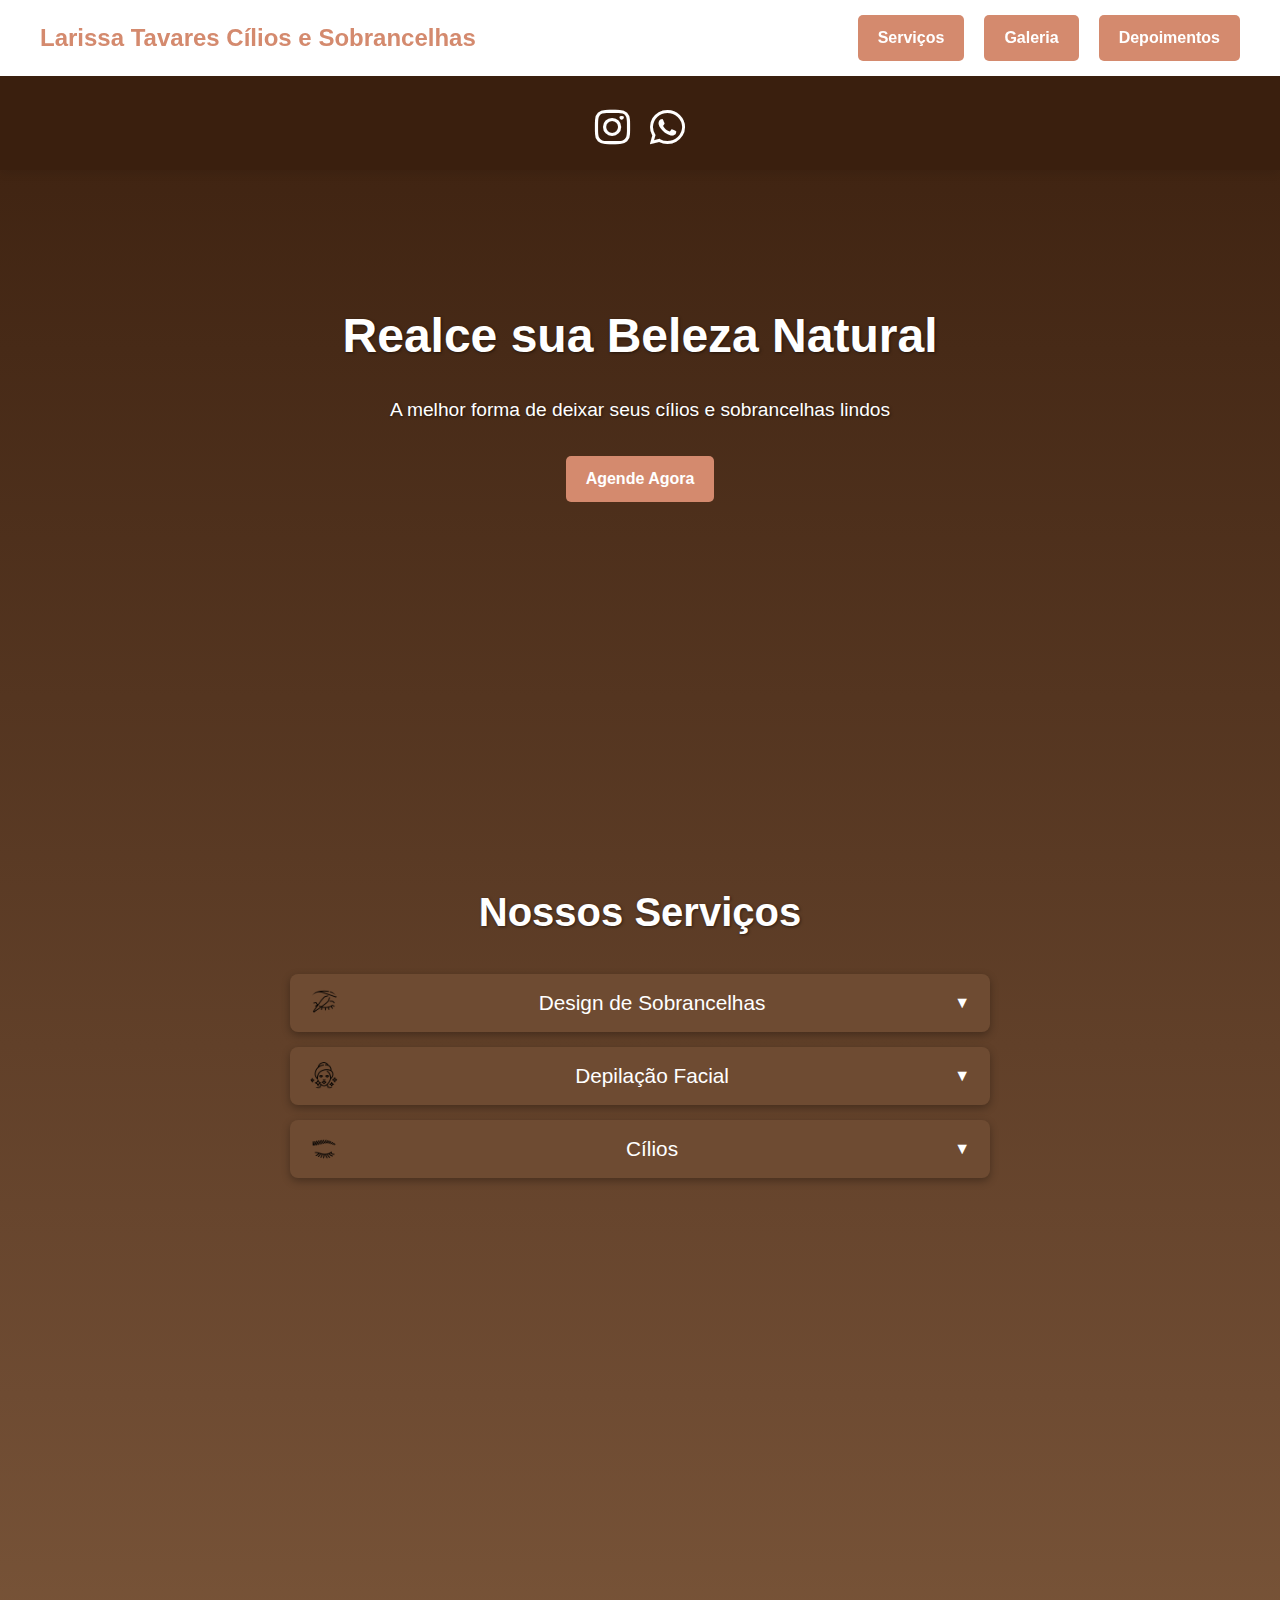
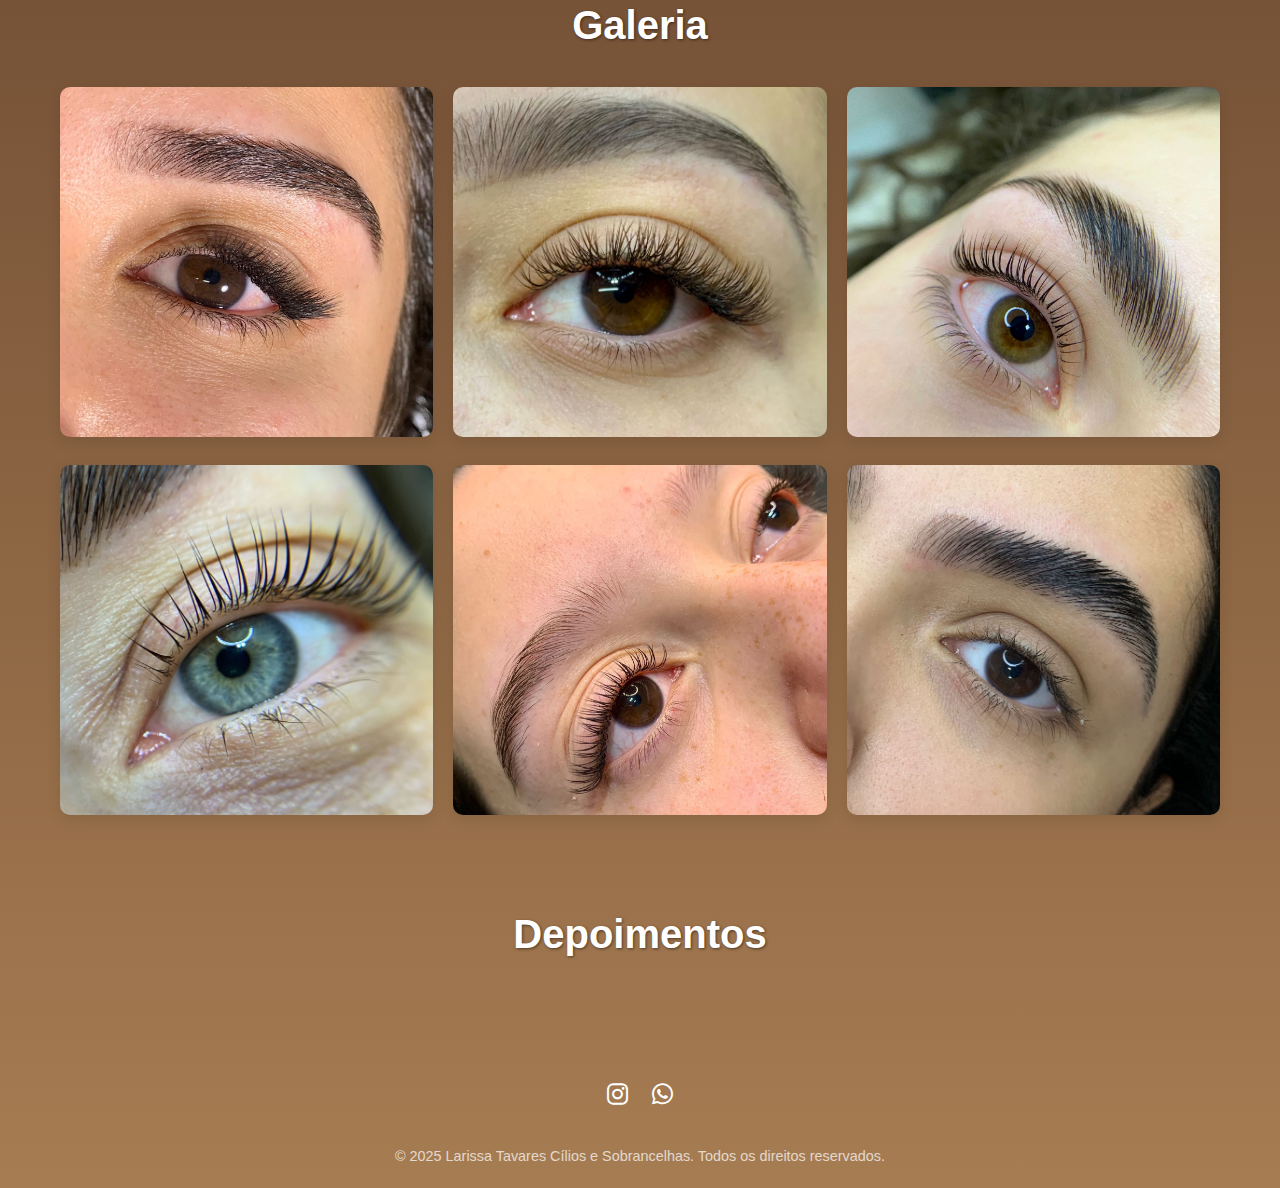
<file: index.html>
<!DOCTYPE html>
<html lang="pt-BR">
<head>
    <meta charset="UTF-8">
    <meta name="viewport" content="width=device-width, initial-scale=1.0">
    <title>Meu Salão de Beleza</title>
    <link rel="stylesheet" href="https://cdnjs.cloudflare.com/ajax/libs/font-awesome/6.0.0-beta3/css/all.min.css">
    <link rel="stylesheet" href="style.css">
</head>




<body>

    <!-- Cabeçalho -->
    <header>
        <div class="container header-container">
            <div class="logo">Larissa Tavares Cílios e Sobrancelhas</div>
            <nav>
                <ul>                    
                    <li><a href="#serviços" class="btn">Serviços</a></li>                    
                    <li><a href="#galeria" class="btn">Galeria</a></li>                    
                    <li><a href="#depoimentos" class="btn">Depoimentos</a></li>
                     
                </ul>
            </nav>
        </div>
        <div class="top-icons">
  <a href="https://www.instagram.com/sobrancelhaslarissatavares/" target="_blank">
    <i class="fab fa-instagram"></i>
  </a>
  <a href="https://wa.me/67996809765?text=Olá%2C+gostaria+de+agendar+um+horário." target="_blank">
    <i class="fab fa-whatsapp"></i>
  </a>
</div>
    </header>

    <!-- Banner Hero -->
    <section class="hero">
        <div class="container hero-content">
            <h1>Realce sua Beleza Natural</h1>
            <p>A melhor forma de deixar seus cílios e sobrancelhas lindos</p>
            <a href="https://wa.me/67996809765?text=Olá%2C+gostaria+de+agendar+um+horário." target="_blank" class="btn">Agende Agora</a>

        </div>
    </section>

<section id="serviços" class="services">
  <div class="accordion">
    <section class="services">
  <h2 class="section-title">Nossos Serviços</h2>

  <div class="accordion">

    <!-- Design de Sobrancelhas -->
    <div class="accordion-item">
      <button class="accordion-header">
        <img src="imagens/sobrancelha.png" alt="Design de Sobrancelhas" class="icon-img">
        Design de Sobrancelhas
        <span class="arrow">▼</span>
      </button>
      <div class="accordion-content">
        <ul>
          <li><span class="service-name">Design simples</span><span class="service-price">R$45,00</span></li>
          <li><span class="service-name">Design com henna</span><span class="service-price">R$60,00</span></li>
             <li><span class="service-name">Brow lamination</span><span class="service-price">R$150,00</span></li>
          <li><span class="service-name">Design com tintura</span><span class="service-price">R$70,00</span></li>
          <li><span class="service-name">Aplicação henna</span><span class="service-price">R$30,00</span></li>
          <li><span class="service-name">Aplicação tintura</span><span class="service-price">R$40,00</span></li>
        </ul>
      </div>
    </div>

    <!-- Depilação Facial -->
    <div class="accordion-item">
      <button class="accordion-header">
        <img src="imagens/rosto.png" alt="Depilação Facial" class="icon-img">
        Depilação Facial
        <span class="arrow">▼</span>
      </button>
      <div class="accordion-content">
        <ul>
          <li><span class="service-name">Buço linha</span><span class="service-price">R$12,00</span></li>
          <li><span class="service-name">Rosto linha</span><span class="service-price">R$60,00</span></li>
        </ul>
      </div>
    </div>

    <!-- Cílios -->
    <div class="accordion-item">
      <button class="accordion-header">
        <img src="imagens/cilios.png" alt="Cílios" class="icon-img">
        Cílios
        <span class="arrow">▼</span>
      </button>
      <div class="accordion-content">
        <ul>
          <li><span class="service-name">Lash lifting</span><span class="service-price">R$130,00</span></li>         
          <li><span class="service-name">Cílios fio a fio</span><span class="service-price">R$150,00</span></li>
          <li><span class="service-name">Volume brasileiro</span><span class="service-price">R$170,00</span></li>
          <li><span class="service-name">Hyper express</span><span class="service-price">R$180,00</span></li>
          <li><span class="service-name">Hyper full</span><span class="service-price">R$230,00</span></li>
          <li><span class="service-name">Cílios efeito sirena</span><span class="service-price">R$130,00</span></li>
          <li><span class="service-name">Remover extensão cílios</span><span class="service-price">R$30,00</span></li>
        </ul>
      </div>
    </div>

  </div>
</section>


  </div>
</section>
    <!-- Galeria -->
<section  id="galeria" class="gallery">
  <div class="container">
    <h2 class="section-title">Galeria</h2>
    <div class="gallery-grid">
      <div class="gallery-item">
        <img src="imagens/imagem1.jpg" alt="Foto 1">
      </div>
      <div class="gallery-item">
        <img src="imagens/imagem.jpg" alt="Foto 2">
      </div>
      <div class="gallery-item">
        <img src="imagens/imagem2.jpg" alt="Foto 3">
      </div>
      <div class="gallery-item">
        <img src="imagens/imagem4.jpg" alt="Foto 4">
      </div>
      <div class="gallery-item">
        <img src="imagens/imagem5.jpg" alt="Foto 5">
      </div>
      <div class="gallery-item">
        <img src="imagens/imagem6.jpg" alt="Foto 6">
      </div>
    </div>
  </div>
</section>


  <!-- Depoimentos -->
<section id="depoimentos" class="testimonials">
  <div class="container">
    <h2 class="section-title">Depoimentos</h2>
    <!-- Elfsight Google Reviews -->
    <script src="https://static.elfsight.com/platform/platform.js" async></script>
    <div class="elfsight-app-b627c750-08d9-4a60-b99e-ce5bca810e19" data-elfsight-app-lazy></div>

  </div>
</section>


    <!-- Rodapé -->
    <footer>
        <div class="container">
            <div class="footer-links">
             
            </div>
            <div class="social-icons">
                <a href="https://www.instagram.com/sobrancelhaslarissatavares/"target="_blank"><i class="fab fa-instagram"></i></a>                
                <a href="https://wa.me/67996809765?text=Olá%2C+gostaria+de+agendar+um+horário." target="_blank""><i class="fab fa-whatsapp"></i></a>
            </div>
            <p class="copyright">&copy; 2025 Larissa Tavares Cílios e Sobrancelhas. Todos os direitos reservados.</p>
        </div>
    </footer>
    <script src="javascript.js"></script>
</body>
</html>
</file>
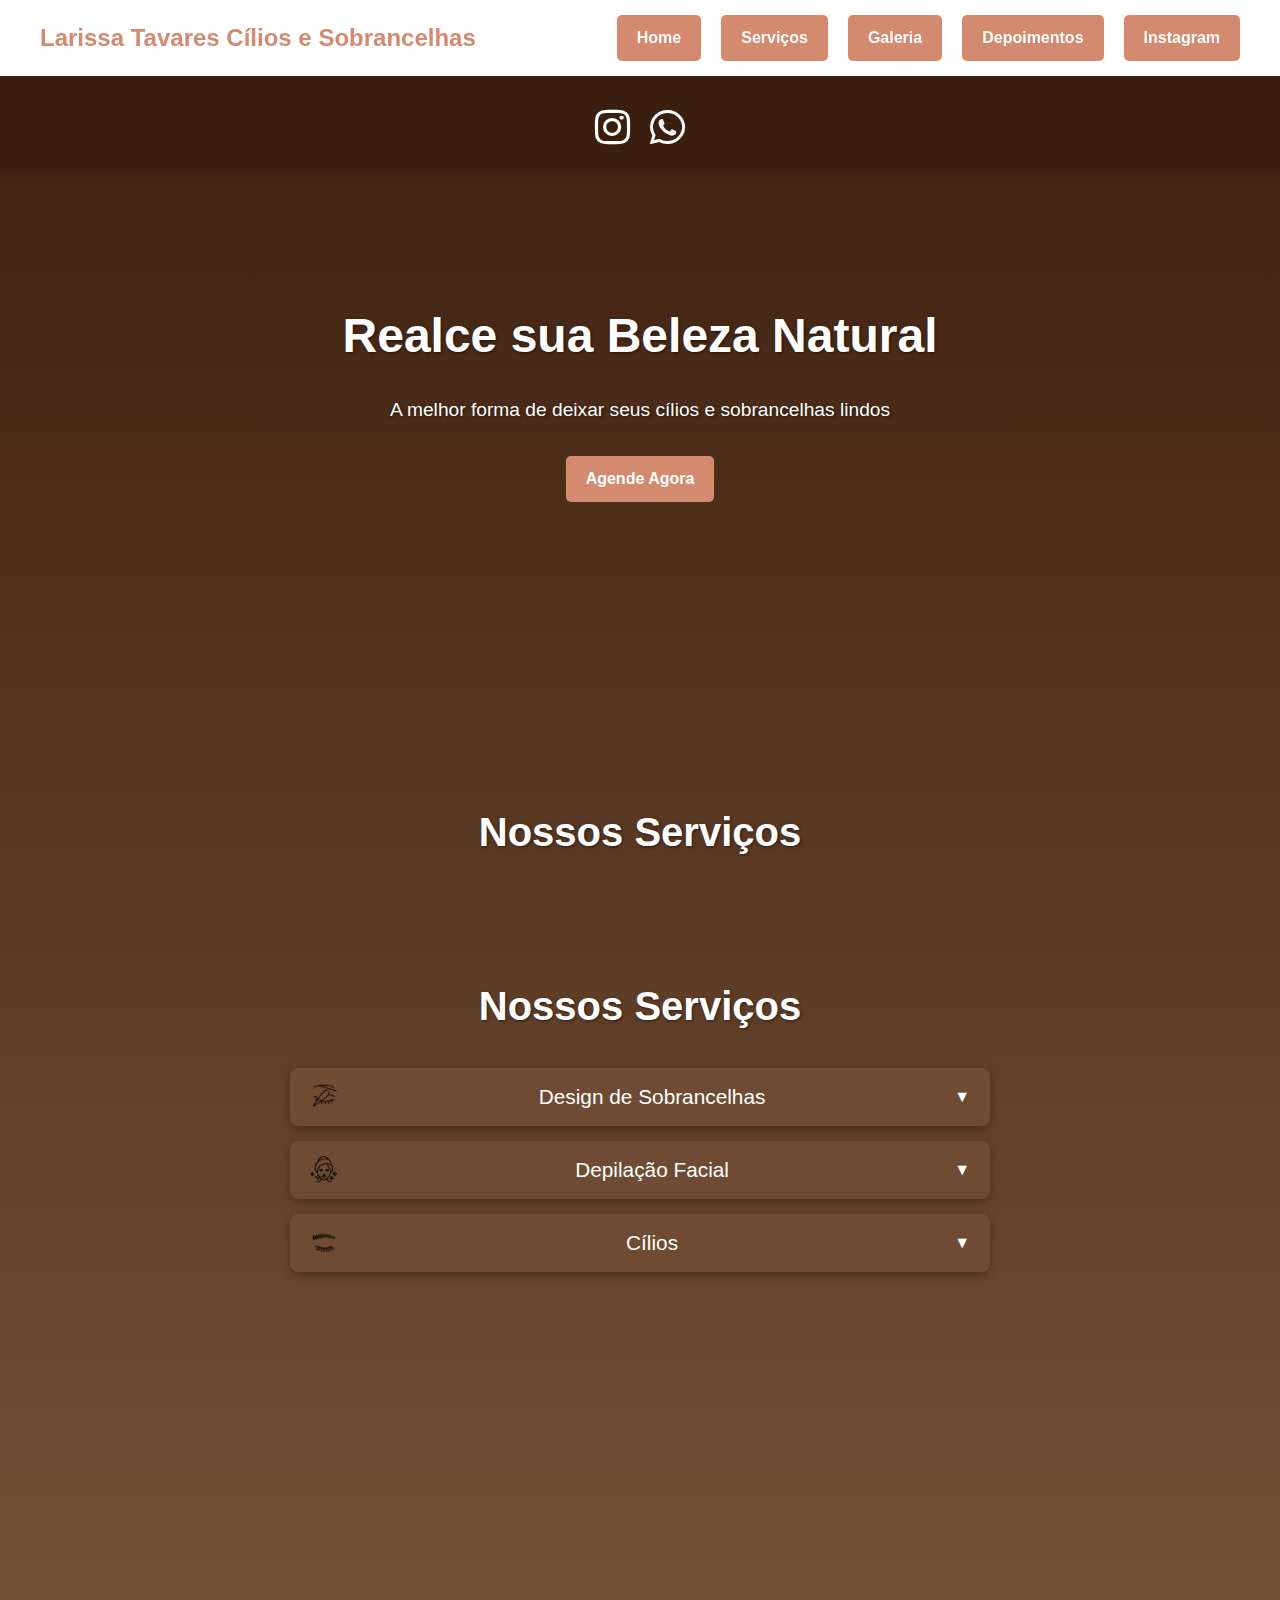
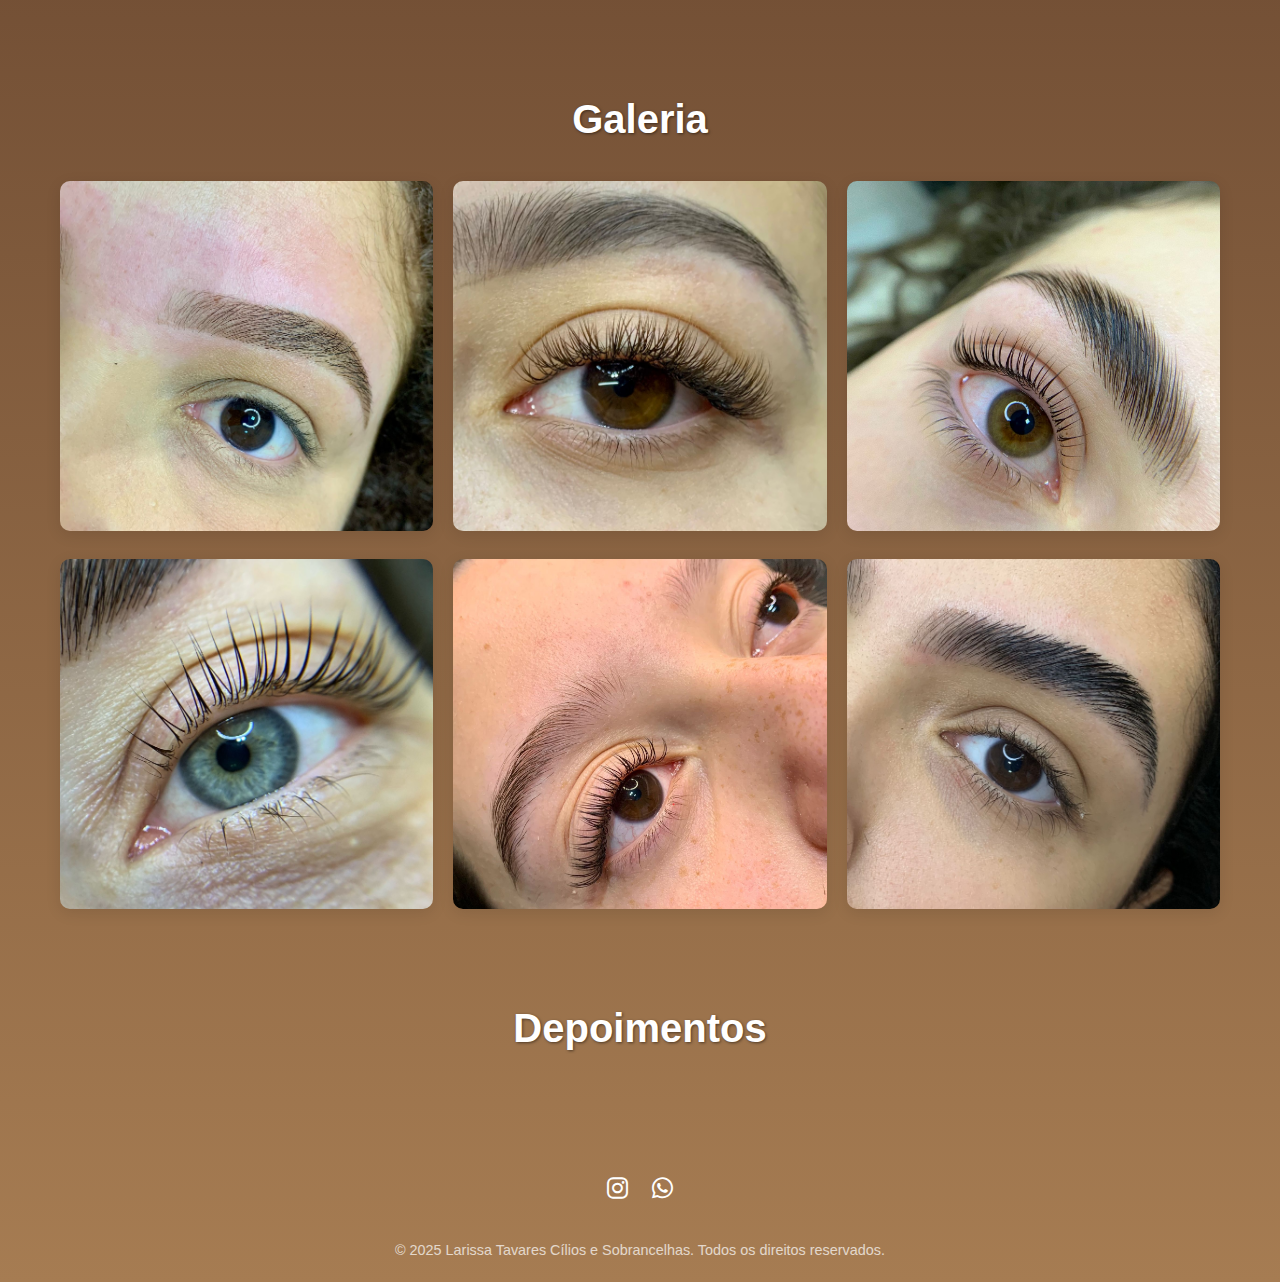
<file: Site Larissa/index.html>
<!DOCTYPE html>
<html lang="pt-BR">
<head>
    <meta charset="UTF-8">
    <meta name="viewport" content="width=device-width, initial-scale=1.0">
    <title>Meu Salão de Beleza</title>
    <link rel="stylesheet" href="https://cdnjs.cloudflare.com/ajax/libs/font-awesome/6.0.0-beta3/css/all.min.css">
    <link rel="stylesheet" href="style.css">
</head>




<body>

    <!-- Cabeçalho -->
    <header>
        <div class="container header-container">
            <div class="logo">Larissa Tavares Cílios e Sobrancelhas</div>
            <nav>
                <ul>
                    <li><a href="#" class="btn">Home</a></li>
                    <li><a href="#serviços" class="btn">Serviços</a></li>                    
                    <li><a href="#galeria" class="btn">Galeria</a></li>                    
                     <li><a href="#depoimentos" class="btn">Depoimentos</a></li>
                     <li><a href="https://www.instagram.com/sobrancelhaslarissatavares/" target="_blank" class="btn">Instagram</a></li>
                </ul>
            </nav>
        </div>
        <div class="top-icons">
  <a href="https://www.instagram.com/sobrancelhaslarissatavares/" target="_blank">
    <i class="fab fa-instagram"></i>
  </a>
  <a href="https://wa.me/67996809765?text=Olá%2C+gostaria+de+agendar+um+horário." target="_blank">
    <i class="fab fa-whatsapp"></i>
  </a>
</div>
    </header>

    <!-- Banner Hero -->
    <section class="hero">
        <div class="container hero-content">
            <h1>Realce sua Beleza Natural</h1>
            <p>A melhor forma de deixar seus cílios e sobrancelhas lindos</p>
            <a href="https://wa.me/67996809765?text=Olá%2C+gostaria+de+agendar+um+horário." target="_blank" class="btn">Agende Agora</a>

        </div>
    </section>

<section id="serviços" class="services">
  <h2 class="section-title">Nossos Serviços</h2>

  <div class="accordion">

    <section class="services">
  <h2 class="section-title">Nossos Serviços</h2>

  <div class="accordion">

    <!-- Design de Sobrancelhas -->
    <div class="accordion-item">
      <button class="accordion-header">
        <img src="imagens/sobrancelha.png" alt="Design de Sobrancelhas" class="icon-img">
        Design de Sobrancelhas
        <span class="arrow">▼</span>
      </button>
      <div class="accordion-content">
        <ul>
          <li><span class="service-name">Design simples</span><span class="service-price">R$45,00</span></li>
          <li><span class="service-name">Design com henna</span><span class="service-price">R$60,00</span></li>
          <li><span class="service-name">Design com tintura</span><span class="service-price">R$70,00</span></li>
          <li><span class="service-name">Aplicação henna</span><span class="service-price">R$30,00</span></li>
          <li><span class="service-name">Aplicação tintura</span><span class="service-price">R$40,00</span></li>
        </ul>
      </div>
    </div>

    <!-- Depilação Facial -->
    <div class="accordion-item">
      <button class="accordion-header">
        <img src="imagens/rosto.png" alt="Depilação Facial" class="icon-img">
        Depilação Facial
        <span class="arrow">▼</span>
      </button>
      <div class="accordion-content">
        <ul>
          <li><span class="service-name">Buço linha</span><span class="service-price">R$12,00</span></li>
          <li><span class="service-name">Rosto linha</span><span class="service-price">R$60,00</span></li>
        </ul>
      </div>
    </div>

    <!-- Cílios -->
    <div class="accordion-item">
      <button class="accordion-header">
        <img src="imagens/cilios.png" alt="Cílios" class="icon-img">
        Cílios
        <span class="arrow">▼</span>
      </button>
      <div class="accordion-content">
        <ul>
          <li><span class="service-name">Lash lifting</span><span class="service-price">R$130,00</span></li>
          <li><span class="service-name">Brow lamination</span><span class="service-price">R$150,00</span></li>
          <li><span class="service-name">Cílios fio a fio</span><span class="service-price">R$150,00</span></li>
          <li><span class="service-name">Volume brasileiro</span><span class="service-price">R$170,00</span></li>
          <li><span class="service-name">Hyper express</span><span class="service-price">R$180,00</span></li>
          <li><span class="service-name">Hyper full</span><span class="service-price">R$230,00</span></li>
          <li><span class="service-name">Cílios efeito sirena</span><span class="service-price">R$130,00</span></li>
          <li><span class="service-name">Remover extensão cílios</span><span class="service-price">R$30,00</span></li>
        </ul>
      </div>
    </div>

  </div>
</section>


  </div>
</section>
    <!-- Galeria -->
<section  id="galeria" class="gallery">
  <div class="container">
    <h2 class="section-title">Galeria</h2>
    <div class="gallery-grid">
      <div class="gallery-item">
        <img src="imagens/imagem1.jpg" alt="Foto 1">
      </div>
      <div class="gallery-item">
        <img src="imagens/imagem.jpg" alt="Foto 2">
      </div>
      <div class="gallery-item">
        <img src="imagens/imagem2.jpg" alt="Foto 3">
      </div>
      <div class="gallery-item">
        <img src="imagens/imagem4.jpg" alt="Foto 4">
      </div>
      <div class="gallery-item">
        <img src="imagens/imagem5.jpg" alt="Foto 5">
      </div>
      <div class="gallery-item">
        <img src="imagens/imagem6.jpg" alt="Foto 6">
      </div>
    </div>
  </div>
</section>


  <!-- Depoimentos -->
<section id="depoimentos" class="testimonials">
  <div class="container">
    <h2 class="section-title">Depoimentos</h2>
    <!-- Elfsight Google Reviews -->
    <script src="https://static.elfsight.com/platform/platform.js" async></script>
    <div class="elfsight-app-b627c750-08d9-4a60-b99e-ce5bca810e19" data-elfsight-app-lazy></div>

  </div>
</section>


    <!-- Rodapé -->
    <footer>
        <div class="container">
            <div class="footer-links">
             
            </div>
            <div class="social-icons">
                <a href="https://www.instagram.com/sobrancelhaslarissatavares/"target="_blank"><i class="fab fa-instagram"></i></a>                
                <a href="https://wa.me/67996809765?text=Olá%2C+gostaria+de+agendar+um+horário." target="_blank""><i class="fab fa-whatsapp"></i></a>
            </div>
            <p class="copyright">&copy; 2025 Larissa Tavares Cílios e Sobrancelhas. Todos os direitos reservados.</p>
        </div>
    </footer>
    <script src="javascript.js"></script>
</body>
</html>
</file>
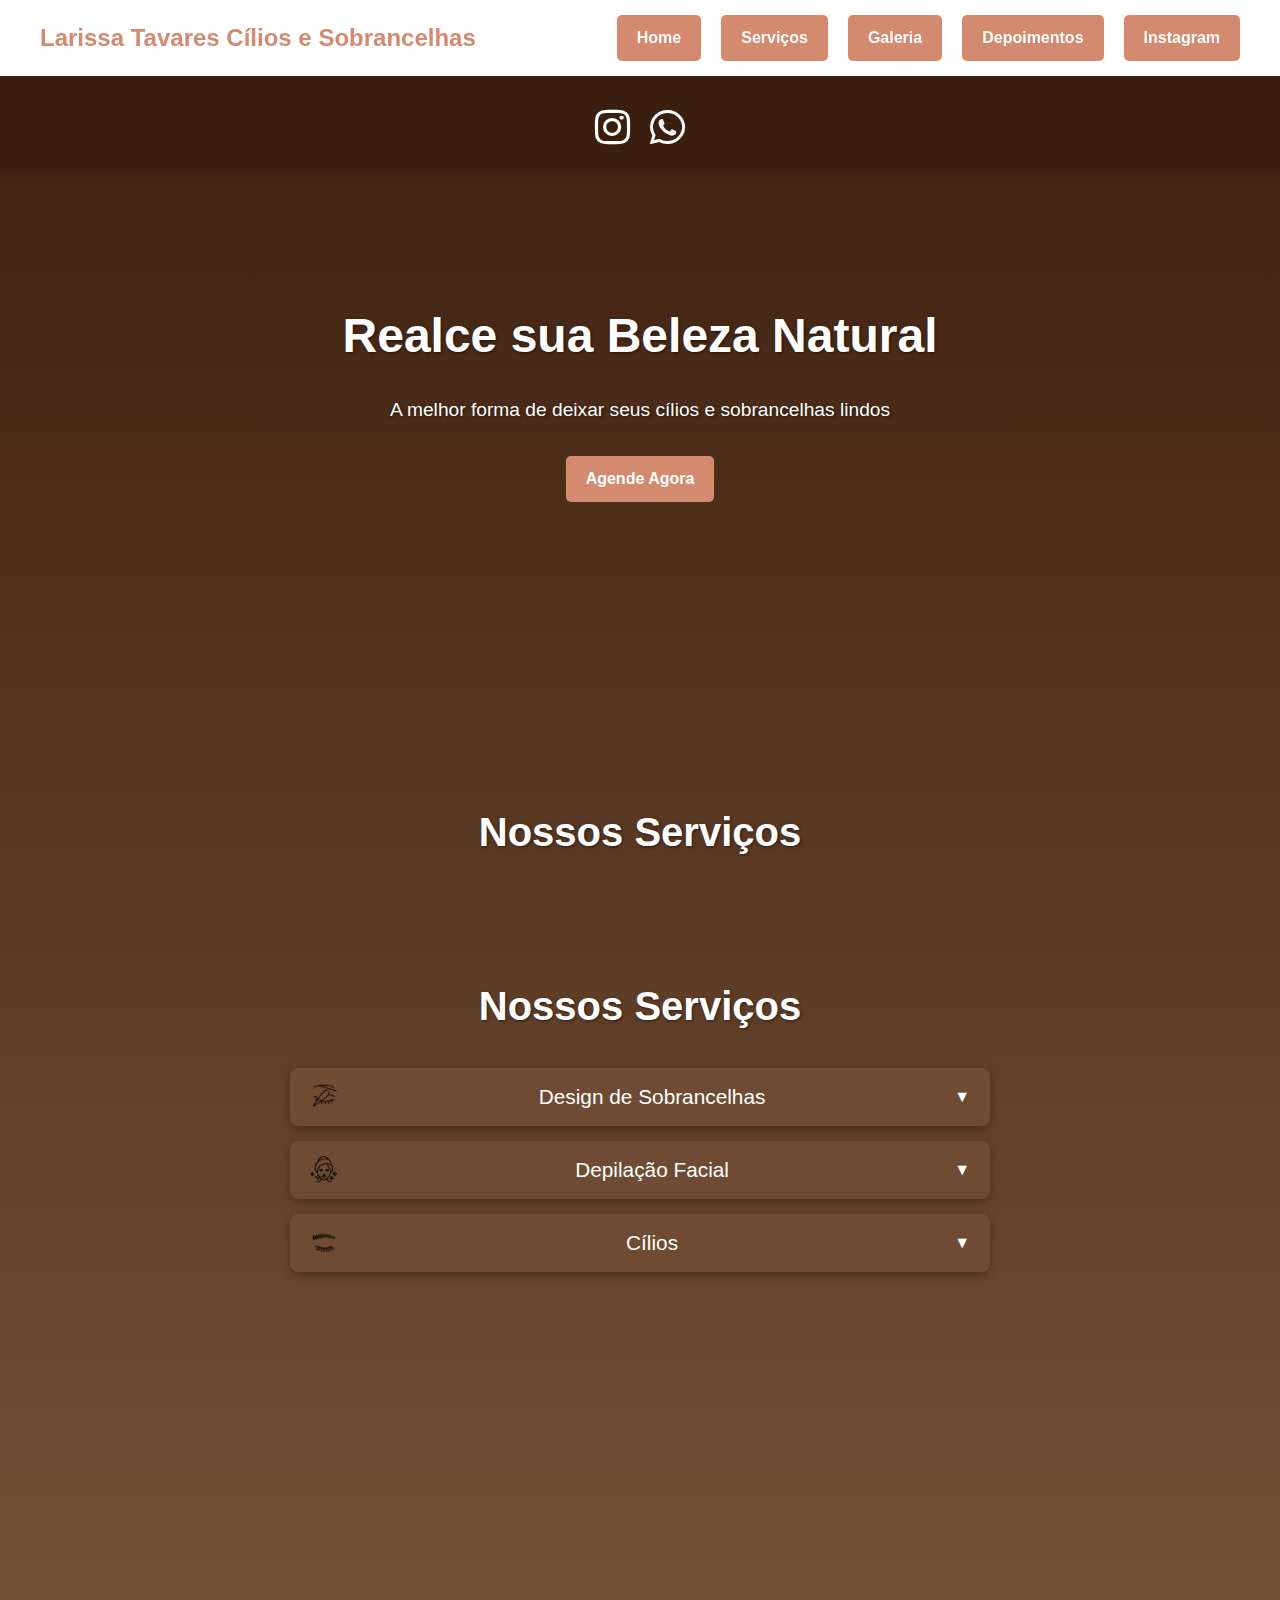
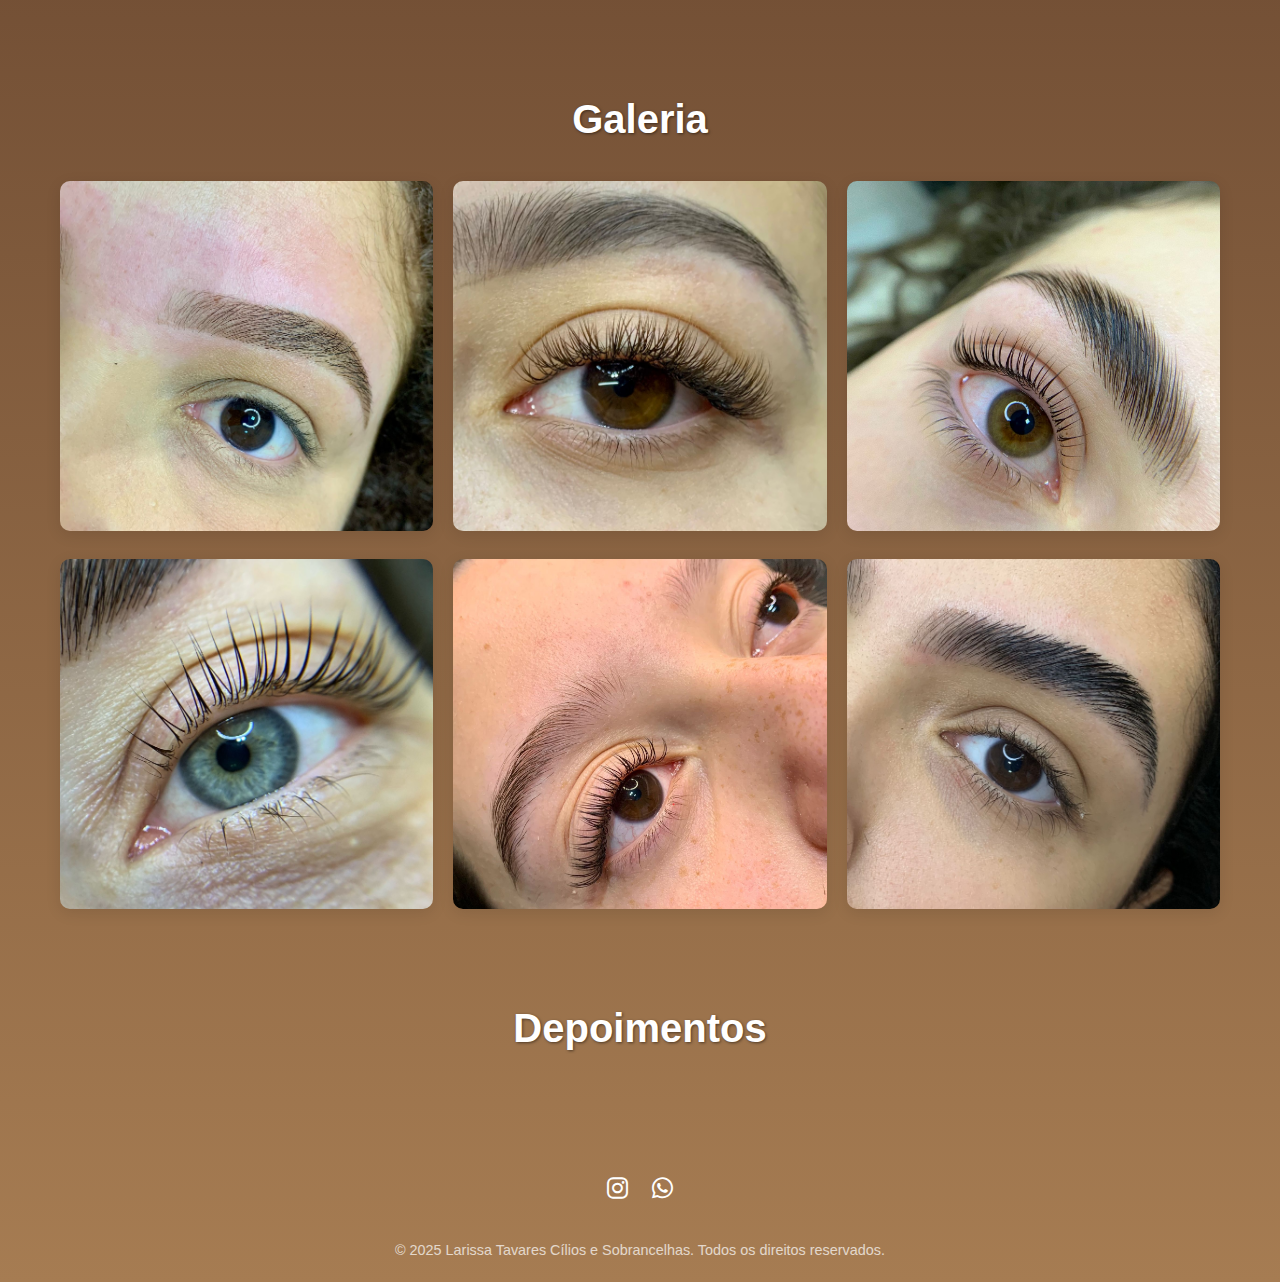
<file: Site Larissa/site larissa.html>
<!DOCTYPE html>
<html lang="pt-BR">
<head>
    <meta charset="UTF-8">
    <meta name="viewport" content="width=device-width, initial-scale=1.0">
    <title>Meu Salão de Beleza</title>
    <link rel="stylesheet" href="https://cdnjs.cloudflare.com/ajax/libs/font-awesome/6.0.0-beta3/css/all.min.css">
    <link rel="stylesheet" href="style.css">
</head>




<body>

    <!-- Cabeçalho -->
    <header>
        <div class="container header-container">
            <div class="logo">Larissa Tavares Cílios e Sobrancelhas</div>
            <nav>
                <ul>
                    <li><a href="#" class="btn">Home</a></li>
                    <li><a href="#serviços" class="btn">Serviços</a></li>                    
                    <li><a href="#galeria" class="btn">Galeria</a></li>                    
                     <li><a href="#depoimentos" class="btn">Depoimentos</a></li>
                     <li><a href="https://www.instagram.com/sobrancelhaslarissatavares/" target="_blank" class="btn">Instagram</a></li>
                </ul>
            </nav>
        </div>
        <div class="top-icons">
  <a href="https://www.instagram.com/sobrancelhaslarissatavares/" target="_blank">
    <i class="fab fa-instagram"></i>
  </a>
  <a href="https://wa.me/67996809765?text=Olá%2C+gostaria+de+agendar+um+horário." target="_blank">
    <i class="fab fa-whatsapp"></i>
  </a>
</div>
    </header>

    <!-- Banner Hero -->
    <section class="hero">
        <div class="container hero-content">
            <h1>Realce sua Beleza Natural</h1>
            <p>A melhor forma de deixar seus cílios e sobrancelhas lindos</p>
            <a href="https://wa.me/67996809765?text=Olá%2C+gostaria+de+agendar+um+horário." target="_blank" class="btn">Agende Agora</a>

        </div>
    </section>

<section id="serviços" class="services">
  <h2 class="section-title">Nossos Serviços</h2>

  <div class="accordion">

    <section class="services">
  <h2 class="section-title">Nossos Serviços</h2>

  <div class="accordion">

    <!-- Design de Sobrancelhas -->
    <div class="accordion-item">
      <button class="accordion-header">
        <img src="imagens/sobrancelha.png" alt="Design de Sobrancelhas" class="icon-img">
        Design de Sobrancelhas
        <span class="arrow">▼</span>
      </button>
      <div class="accordion-content">
        <ul>
          <li><span class="service-name">Design simples</span><span class="service-price">R$45,00</span></li>
          <li><span class="service-name">Design com henna</span><span class="service-price">R$60,00</span></li>
          <li><span class="service-name">Design com tintura</span><span class="service-price">R$70,00</span></li>
          <li><span class="service-name">Aplicação henna</span><span class="service-price">R$30,00</span></li>
          <li><span class="service-name">Aplicação tintura</span><span class="service-price">R$40,00</span></li>
        </ul>
      </div>
    </div>

    <!-- Depilação Facial -->
    <div class="accordion-item">
      <button class="accordion-header">
        <img src="imagens/rosto.png" alt="Depilação Facial" class="icon-img">
        Depilação Facial
        <span class="arrow">▼</span>
      </button>
      <div class="accordion-content">
        <ul>
          <li><span class="service-name">Buço linha</span><span class="service-price">R$12,00</span></li>
          <li><span class="service-name">Rosto linha</span><span class="service-price">R$60,00</span></li>
        </ul>
      </div>
    </div>

    <!-- Cílios -->
    <div class="accordion-item">
      <button class="accordion-header">
        <img src="imagens/cilios.png" alt="Cílios" class="icon-img">
        Cílios
        <span class="arrow">▼</span>
      </button>
      <div class="accordion-content">
        <ul>
          <li><span class="service-name">Lash lifting</span><span class="service-price">R$130,00</span></li>
          <li><span class="service-name">Brow lamination</span><span class="service-price">R$150,00</span></li>
          <li><span class="service-name">Cílios fio a fio</span><span class="service-price">R$150,00</span></li>
          <li><span class="service-name">Volume brasileiro</span><span class="service-price">R$170,00</span></li>
          <li><span class="service-name">Hyper express</span><span class="service-price">R$180,00</span></li>
          <li><span class="service-name">Hyper full</span><span class="service-price">R$230,00</span></li>
          <li><span class="service-name">Cílios efeito sirena</span><span class="service-price">R$130,00</span></li>
          <li><span class="service-name">Remover extensão cílios</span><span class="service-price">R$30,00</span></li>
        </ul>
      </div>
    </div>

  </div>
</section>


  </div>
</section>
    <!-- Galeria -->
<section  id="galeria" class="gallery">
  <div class="container">
    <h2 class="section-title">Galeria</h2>
    <div class="gallery-grid">
      <div class="gallery-item">
        <img src="imagens/imagem1.jpg" alt="Foto 1">
      </div>
      <div class="gallery-item">
        <img src="imagens/imagem.jpg" alt="Foto 2">
      </div>
      <div class="gallery-item">
        <img src="imagens/imagem2.jpg" alt="Foto 3">
      </div>
      <div class="gallery-item">
        <img src="imagens/imagem4.jpg" alt="Foto 4">
      </div>
      <div class="gallery-item">
        <img src="imagens/imagem5.jpg" alt="Foto 5">
      </div>
      <div class="gallery-item">
        <img src="imagens/imagem6.jpg" alt="Foto 6">
      </div>
    </div>
  </div>
</section>


  <!-- Depoimentos -->
<section id="depoimentos" class="testimonials">
  <div class="container">
    <h2 class="section-title">Depoimentos</h2>
    <!-- Elfsight Google Reviews -->
    <script src="https://static.elfsight.com/platform/platform.js" async></script>
    <div class="elfsight-app-b627c750-08d9-4a60-b99e-ce5bca810e19" data-elfsight-app-lazy></div>

  </div>
</section>


    <!-- Rodapé -->
    <footer>
        <div class="container">
            <div class="footer-links">
             
            </div>
            <div class="social-icons">
                <a href="https://www.instagram.com/sobrancelhaslarissatavares/"target="_blank"><i class="fab fa-instagram"></i></a>                
                <a href="https://wa.me/67996809765?text=Olá%2C+gostaria+de+agendar+um+horário." target="_blank""><i class="fab fa-whatsapp"></i></a>
            </div>
            <p class="copyright">&copy; 2025 Larissa Tavares Cílios e Sobrancelhas. Todos os direitos reservados.</p>
        </div>
    </footer>
    <script src="javascript.js"></script>
</body>
</html>
</file>
<file: style.css>
/* Reset e Estilos Gerais */
* {
    margin: 0;
    padding: 0;
    box-sizing: border-box;
    font-family: 'Arial', sans-serif;
}

html {
  scroll-behavior: smooth;
}


body {
    background: linear-gradient(to bottom, #3a1f0e, #6e4b32, #a67c52);
    color: #fff; /* Texto branco para melhor contraste */
    line-height: 1.6;
    min-height: 100vh; /* Garante que o gradiente cubra toda a tela */
}

a {
    text-decoration: none;
    color: #d48a6e; /* Cor rosa/claro do Salão Moca Bonita */
}

.container {
    max-width: 1200px;
    margin: 0 auto;
    padding: 0 20px;
}

.btn {
    display: inline-block;
    background: #d48a6e;
    color: #fff;
    padding: 10px 20px;
    border-radius: 5px;
    font-weight: bold;
    transition: background 0.3s;
}

.btn:hover {
    background: #c07a60;
}

/* Cabeçalho */
header {
    background: #fff;
    box-shadow: 0 2px 10px rgba(0, 0, 0, 0.1);
    position: fixed;
    width: 100%;
    z-index: 1000;
}

.header-container {
    display: flex;
    justify-content: space-between;
    align-items: center;
    padding: 15px 0;
}

.logo {
    font-size: 24px;
    font-weight: bold;
    color: #d48a6e;
}

nav ul {
    display: flex;
    list-style: none;
}

nav ul li {
    margin-left: 20px;
}

nav ul li a:hover {
    color: #c07a60;
}

/* Banner Hero */
.hero {
    background: url('https://via.placeholder.com/1920x800') no-repeat center center/cover;
    height: 80vh;
    display: flex;
    align-items: center;
    text-align: center;
    color: #fff;
    padding-top: 80px; /* Compensa o header fixo */
}

.hero-content {
    max-width: 800px;
    margin: 0 auto;
}

.hero h1 {
    font-size: 3rem;
    margin-bottom: 20px;
    color: #fff;
    text-shadow: 1px 1px 3px rgba(0, 0, 0, 0.5); /* Sombra para legibilidade */
}

.hero p {
    font-size: 1.2rem;
    margin-bottom: 30px;
    color: #fff;
    text-shadow: 1px 1px 3px rgba(0, 0, 0, 0.5); /* Sombra para legibilidade */
}

/* Seção Serviços */
.services {
    padding: 80px 0;
    text-align: center;
}

.section-title {
    font-size: 2.5rem;
    margin-bottom: 50px;    
    color: #fff;
    text-shadow: 1px 1px 3px rgba(0, 0, 0, 0.5); /* Sombra para legibilidade */
}

.services-grid {
    display: grid;
    grid-template-columns: repeat(auto-fit, minmax(300px, 1fr));
    gap: 30px;
}

.service-card {
    background: #eeaaaa;
    padding: 30px;
    border-radius: 10px;
    transition: transform 0.3s;
    color: black;
    
}

.service-card:hover {
    transform: translateY(-10px);
}

.service-card i {
    font-size: 3rem;
    color: #d48a6e;
    margin-bottom: 20px;
    background: rgba(255, 255, 255, 0.1);
    backdrop-filter: blur(5px); /* Efeito de vidro (opcional) */
    border: 1px solid rgba(255, 255, 255, 0.2);
}



/* Rodapé */
footer {
   
    color: #fff;
    padding: 50px 0 20px;
    text-align: center;
}

.footer-links {
    display: flex;
    justify-content: center;
    margin-bottom: 30px;
}

.footer-links a {
    color: #fff;
    margin: 0 15px;
}

.social-icons {
    margin-bottom: 30px;
}

.social-icons a {
    color: #fff;
    font-size: 1.5rem;
    margin: 0 10px;
}

.copyright {
    font-size: 0.9rem;
    opacity: 0.7;
}

.hero h1, .hero p, .section-title
 {
    color: #fff;
    text-shadow: 1px 1px 3px rgba(0, 0, 0, 0.5); /* Sombra para legibilidade */
}

.service-card img {
    width: 100px;
    height: 100px;
    object-fit: cover;
}

.gallery {
  padding: 80px 0;
  text-align: center;
  background: transparent; /* Mantém o fundo do body */
}

.gallery-grid {
  display: grid;
  grid-template-columns: repeat(auto-fit, minmax(280px, 1fr));
  gap: 20px;
  max-width: 1200px;
  margin: 0 auto;
}

.gallery-item img {
  width: 100%;
  height: 350px;
  object-fit: cover;
  border-radius: 10px;
  box-shadow: 0 4px 15px rgba(0, 0, 0, 0.1);
  transition: transform 0.3s ease;
  cursor: pointer;
}

.gallery-item img:hover {
  transform: scale(1.05);
  box-shadow: 0 8px 25px rgba(0, 0, 0, 0.2);
}

.services {
  max-width: 700px;
  margin: 0 auto 80px;
  color: #fff;
  font-family: Arial, sans-serif;
}

.section-title {
  font-size: 2.5rem;
  margin-bottom: 30px;
  text-align: center;
  text-shadow: 1px 1px 3px rgba(0,0,0,0.5);
}

.accordion-item {
  background: #6e4b32;
  border-radius: 8px;
  margin-bottom: 15px;
  overflow: hidden;
  box-shadow: 0 3px 8px rgba(0,0,0,0.3);
}

.accordion-header {
  width: 100%;
  background: none;
  border: none;
  padding: 15px 20px;
  font-size: 1.3rem;
  color: #fff;
  cursor: pointer;
  display: flex;
  align-items: center;
  justify-content: space-between;
  user-select: none;
  transition: background 0.3s ease;
}

.accordion-header:hover {
  background: #a67c52;
}

.icon {
  margin-right: 12px;
  font-size: 1.5rem;
  flex-shrink: 0;
}

.arrow {
  font-size: 1rem;
  transition: transform 0.3s ease;
}

.accordion-content {
  max-height: 0;
  overflow: hidden;
  transition: max-height 0.4s ease;
  background: #a67c52;
  padding: 0 20px;
}

.accordion-content ul {
  padding: 15px 0;
  list-style: none;
  margin: 0;
}

.accordion-content li {
  padding: 8px 0;
  border-bottom: 1px solid rgba(255,255,255,0.3);
}

.accordion-content li:last-child {
  border-bottom: none;
}

/* Quando ativo - vai rotacionar a seta e abrir conteúdo */
.accordion-item.active .accordion-content {
  max-height: 1000px; /* valor alto pra garantir abrir */
}

.accordion-item.active .arrow {
  transform: rotate(180deg);
}

.icon-img {
  width: 28px;
  height: 28px;
  margin-right: 12px;
  border-radius: 50%; /* Se quiser arredondar */
  object-fit: cover;
  flex-shrink: 0;
}
.top-icons {
  display: flex;
  justify-content: center;
  gap: 20px;
  padding: 20px 0 10px;
  background: #3a1f0e;
}

.top-icons a {
  color: #fff;
  font-size: 2.5rem;
  transition: transform 0.3s ease, color 0.3s ease;
}

.top-icons a:hover {
  color: #d48a6e;
  transform: scale(1.15);
}

.accordion-content ul {
  padding: 15px 0;
  list-style: none;
  margin: 0;
}

.accordion-content li {
  display: flex;
  justify-content: space-between;
  padding: 8px 0;
  border-bottom: 1px solid rgba(255,255,255,0.3);
}

.accordion-content li:last-child {
  border-bottom: none;
}

.service-name {
  text-align: left;
}

.service-price {
  text-align: right;
  font-weight: bold;
  color: #ffd5a3;
}

/* Menu hamburguer */
.menu-toggle {
  display: none;
  font-size: 28px;
  cursor: pointer;
  color: #5d3825;
  padding: 10px;
}

/* Responsivo */
@media (max-width: 768px) {
  nav {
    position: relative;
  }

  nav ul {
    display: none;
    flex-direction: column;
    background-color: #5d3825;
    position: absolute;
    top: 60px;
    right: 10px;
    width: 200px;
    border-radius: 8px;
    padding: 10px;
    z-index: 999;
  }

  nav ul li {
    margin: 10px 0;
  }

  nav ul.active {
    display: flex;
  }

  .menu-toggle {
    display: block;
  }

  .header-container {
    display: flex;
    justify-content: space-between;
    align-items: center;
  }
}
</file>
<file: Site Larissa/style.css>
/* Reset e Estilos Gerais */
* {
    margin: 0;
    padding: 0;
    box-sizing: border-box;
    font-family: 'Arial', sans-serif;
}

html {
  scroll-behavior: smooth;
}


body {
    background: linear-gradient(to bottom, #3a1f0e, #6e4b32, #a67c52);
    color: #fff; /* Texto branco para melhor contraste */
    line-height: 1.6;
    min-height: 100vh; /* Garante que o gradiente cubra toda a tela */
}

a {
    text-decoration: none;
    color: #d48a6e; /* Cor rosa/claro do Salão Moca Bonita */
}

.container {
    max-width: 1200px;
    margin: 0 auto;
    padding: 0 20px;
}

.btn {
    display: inline-block;
    background: #d48a6e;
    color: #fff;
    padding: 10px 20px;
    border-radius: 5px;
    font-weight: bold;
    transition: background 0.3s;
}

.btn:hover {
    background: #c07a60;
}

/* Cabeçalho */
header {
    background: #fff;
    box-shadow: 0 2px 10px rgba(0, 0, 0, 0.1);
    position: fixed;
    width: 100%;
    z-index: 1000;
}

.header-container {
    display: flex;
    justify-content: space-between;
    align-items: center;
    padding: 15px 0;
}

.logo {
    font-size: 24px;
    font-weight: bold;
    color: #d48a6e;
}

nav ul {
    display: flex;
    list-style: none;
}

nav ul li {
    margin-left: 20px;
}

nav ul li a:hover {
    color: #c07a60;
}

/* Banner Hero */
.hero {
    background: url('https://via.placeholder.com/1920x800') no-repeat center center/cover;
    height: 80vh;
    display: flex;
    align-items: center;
    text-align: center;
    color: #fff;
    padding-top: 80px; /* Compensa o header fixo */
}

.hero-content {
    max-width: 800px;
    margin: 0 auto;
}

.hero h1 {
    font-size: 3rem;
    margin-bottom: 20px;
    color: #fff;
    text-shadow: 1px 1px 3px rgba(0, 0, 0, 0.5); /* Sombra para legibilidade */
}

.hero p {
    font-size: 1.2rem;
    margin-bottom: 30px;
    color: #fff;
    text-shadow: 1px 1px 3px rgba(0, 0, 0, 0.5); /* Sombra para legibilidade */
}

/* Seção Serviços */
.services {
    padding: 80px 0;
    text-align: center;
}

.section-title {
    font-size: 2.5rem;
    margin-bottom: 50px;    
    color: #fff;
    text-shadow: 1px 1px 3px rgba(0, 0, 0, 0.5); /* Sombra para legibilidade */
}

.services-grid {
    display: grid;
    grid-template-columns: repeat(auto-fit, minmax(300px, 1fr));
    gap: 30px;
}

.service-card {
    background: #eeaaaa;
    padding: 30px;
    border-radius: 10px;
    transition: transform 0.3s;
    color: black;
    
}

.service-card:hover {
    transform: translateY(-10px);
}

.service-card i {
    font-size: 3rem;
    color: #d48a6e;
    margin-bottom: 20px;
    background: rgba(255, 255, 255, 0.1);
    backdrop-filter: blur(5px); /* Efeito de vidro (opcional) */
    border: 1px solid rgba(255, 255, 255, 0.2);
}



/* Rodapé */
footer {
   
    color: #fff;
    padding: 50px 0 20px;
    text-align: center;
}

.footer-links {
    display: flex;
    justify-content: center;
    margin-bottom: 30px;
}

.footer-links a {
    color: #fff;
    margin: 0 15px;
}

.social-icons {
    margin-bottom: 30px;
}

.social-icons a {
    color: #fff;
    font-size: 1.5rem;
    margin: 0 10px;
}

.copyright {
    font-size: 0.9rem;
    opacity: 0.7;
}

.hero h1, .hero p, .section-title
 {
    color: #fff;
    text-shadow: 1px 1px 3px rgba(0, 0, 0, 0.5); /* Sombra para legibilidade */
}

.service-card img {
    width: 100px;
    height: 100px;
    object-fit: cover;
}

.gallery {
  padding: 80px 0;
  text-align: center;
  background: transparent; /* Mantém o fundo do body */
}

.gallery-grid {
  display: grid;
  grid-template-columns: repeat(auto-fit, minmax(280px, 1fr));
  gap: 20px;
  max-width: 1200px;
  margin: 0 auto;
}

.gallery-item img {
  width: 100%;
  height: 350px;
  object-fit: cover;
  border-radius: 10px;
  box-shadow: 0 4px 15px rgba(0, 0, 0, 0.1);
  transition: transform 0.3s ease;
  cursor: pointer;
}

.gallery-item img:hover {
  transform: scale(1.05);
  box-shadow: 0 8px 25px rgba(0, 0, 0, 0.2);
}

.services {
  max-width: 700px;
  margin: 0 auto 80px;
  color: #fff;
  font-family: Arial, sans-serif;
}

.section-title {
  font-size: 2.5rem;
  margin-bottom: 30px;
  text-align: center;
  text-shadow: 1px 1px 3px rgba(0,0,0,0.5);
}

.accordion-item {
  background: #6e4b32;
  border-radius: 8px;
  margin-bottom: 15px;
  overflow: hidden;
  box-shadow: 0 3px 8px rgba(0,0,0,0.3);
}

.accordion-header {
  width: 100%;
  background: none;
  border: none;
  padding: 15px 20px;
  font-size: 1.3rem;
  color: #fff;
  cursor: pointer;
  display: flex;
  align-items: center;
  justify-content: space-between;
  user-select: none;
  transition: background 0.3s ease;
}

.accordion-header:hover {
  background: #a67c52;
}

.icon {
  margin-right: 12px;
  font-size: 1.5rem;
  flex-shrink: 0;
}

.arrow {
  font-size: 1rem;
  transition: transform 0.3s ease;
}

.accordion-content {
  max-height: 0;
  overflow: hidden;
  transition: max-height 0.4s ease;
  background: #a67c52;
  padding: 0 20px;
}

.accordion-content ul {
  padding: 15px 0;
  list-style: none;
  margin: 0;
}

.accordion-content li {
  padding: 8px 0;
  border-bottom: 1px solid rgba(255,255,255,0.3);
}

.accordion-content li:last-child {
  border-bottom: none;
}

/* Quando ativo - vai rotacionar a seta e abrir conteúdo */
.accordion-item.active .accordion-content {
  max-height: 1000px; /* valor alto pra garantir abrir */
}

.accordion-item.active .arrow {
  transform: rotate(180deg);
}

.icon-img {
  width: 28px;
  height: 28px;
  margin-right: 12px;
  border-radius: 50%; /* Se quiser arredondar */
  object-fit: cover;
  flex-shrink: 0;
}
.top-icons {
  display: flex;
  justify-content: center;
  gap: 20px;
  padding: 20px 0 10px;
  background: #3a1f0e;
}

.top-icons a {
  color: #fff;
  font-size: 2.5rem;
  transition: transform 0.3s ease, color 0.3s ease;
}

.top-icons a:hover {
  color: #d48a6e;
  transform: scale(1.15);
}

.accordion-content ul {
  padding: 15px 0;
  list-style: none;
  margin: 0;
}

.accordion-content li {
  display: flex;
  justify-content: space-between;
  padding: 8px 0;
  border-bottom: 1px solid rgba(255,255,255,0.3);
}

.accordion-content li:last-child {
  border-bottom: none;
}

.service-name {
  text-align: left;
}

.service-price {
  text-align: right;
  font-weight: bold;
  color: #ffd5a3;
}
</file>
